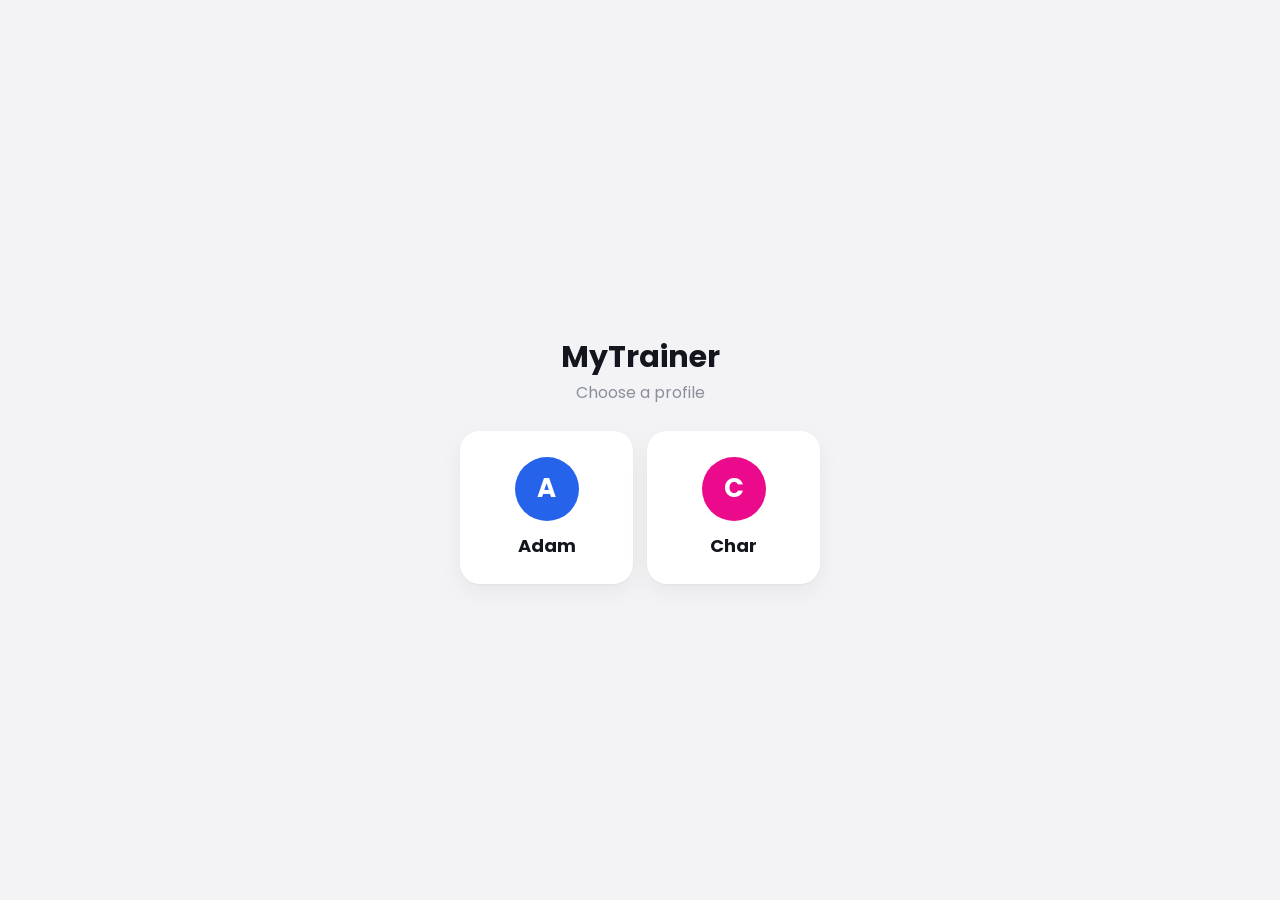
<file: index.html>
<!doctype html>
<html lang="en">
<head>
  <meta charset="utf-8">
  <meta name="viewport" content="width=device-width, initial-scale=1, viewport-fit=cover">
  <meta name="theme-color" content="#ec0a8c">
  <title>MyTrainer</title>
  <link rel="preconnect" href="https://fonts.googleapis.com">
  <link rel="preconnect" href="https://fonts.gstatic.com" crossorigin>
  <link href="https://fonts.googleapis.com/css2?family=Poppins:wght@400;500;600;700&display=swap" rel="stylesheet">
  <link rel="stylesheet" href="app/styles.css?v=23">
</head>
<body>
  <div class="picker">
    <div class="box">
      <h1>MyTrainer</h1>
      <p>Choose a profile</p>
      <div class="who">
        <a href="adam/"><span class="av" style="background:#2563eb">A</span>Adam</a>
        <a href="char/"><span class="av" style="background:#ec0a8c">C</span>Char</a>
      </div>
    </div>
  </div>
</body>
</html>
</file>
<file: app/styles.css>
/* ============================================================
   MyTrainer — shared styles
   Design language modelled on "Bodies By Mel Fitness"
   ============================================================ */

:root {
  /* Theme (default = pink / Char). Overridden per-profile via [data-theme]. */
  --accent:        #ec0a8c;
  --accent-strong: #ff0f9b;
  --accent-soft:   #fcdcef;
  --accent-softer: #fdeef7;
  --accent-ink:    #b60a6d;

  --bg:        #f3f3f6;
  --card:      #ffffff;
  --ink:       #14161d;
  --muted:     #8b8f9a;
  --muted-2:   #b9bcc4;
  --line:      #e9eaef;
  --input-bd:  #e2e3e9;
  --danger:    #e5484d;
  --ok:        #16a34a;
  --overlay:   #14161d;   /* rest-timer / toast background (stays dark in both modes) */

  --radius-card: 22px;
  --radius-md:   14px;
  --radius-sm:   10px;
  --shadow:      0 1px 2px rgba(20,22,29,.04), 0 8px 24px rgba(20,22,29,.05);
  --shadow-lg:   0 12px 40px rgba(20,22,29,.16);

  --maxw: 480px;
  --nav-h: 66px;
  --font: 'Poppins', -apple-system, BlinkMacSystemFont, 'Segoe UI', Roboto, sans-serif;
}

[data-theme="blue"] {
  --accent:        #2563eb;
  --accent-strong: #2f6bff;
  --accent-soft:   #dce7ff;
  --accent-softer: #eef3ff;
  --accent-ink:    #1e49b8;
}
[data-theme="teal"] {
  --accent:        #0e9488;
  --accent-strong: #0fb3a4;
  --accent-soft:   #cdf0eb;
  --accent-softer: #e6faf7;
  --accent-ink:    #0a6b62;
}
[data-theme="violet"] {
  --accent:        #7c3aed;
  --accent-strong: #8b46ff;
  --accent-soft:   #e6dcff;
  --accent-softer: #f3eeff;
  --accent-ink:    #5f27c4;
}

/* Dark mode (per profile). Placed after theme blocks so soft-accent overrides win.
   Keeps the chosen accent hue; recolours surfaces + derives soft tints from the accent. */
[data-mode="dark"] {
  --bg:        #0f1115;
  --card:      #191c23;
  --ink:       #f2f3f6;
  --muted:     #9aa0ac;
  --muted-2:   #5b616e;
  --line:      #262a33;
  --input-bd:  #333844;
  --overlay:   #262b35;
  --shadow:    0 1px 2px rgba(0,0,0,.35), 0 8px 24px rgba(0,0,0,.4);
  --shadow-lg: 0 16px 44px rgba(0,0,0,.55);
  --accent-soft:   color-mix(in srgb, var(--accent) 30%, #191c23);
  --accent-softer: color-mix(in srgb, var(--accent) 16%, #191c23);
  --accent-ink:    color-mix(in srgb, var(--accent) 60%, #ffffff);
}

* { box-sizing: border-box; -webkit-tap-highlight-color: transparent; }
html, body { margin: 0; padding: 0; }
body {
  font-family: var(--font);
  background: var(--bg);
  color: var(--ink);
  font-size: 16px;
  line-height: 1.4;
  -webkit-font-smoothing: antialiased;
  overscroll-behavior-y: none;
}
button { font-family: inherit; cursor: pointer; border: none; background: none; color: inherit; }
input, select, textarea { font-family: inherit; font-size: 16px; color: inherit; }
a { color: var(--accent); text-decoration: none; }

/* App shell -------------------------------------------------- */
#app {
  max-width: var(--maxw);
  margin: 0 auto;
  min-height: 100vh;
  background: var(--bg);
  position: relative;
  padding-bottom: calc(var(--nav-h) + env(safe-area-inset-bottom) + 12px);
}
.view { padding: 0 18px 24px; animation: fade .18s ease; }
@keyframes fade { from { opacity: 0; transform: translateY(4px);} to {opacity:1; transform:none;} }

/* Top app header (Home) ------------------------------------- */
.appbar {
  display: flex; align-items: center; gap: 12px;
  padding: calc(env(safe-area-inset-top) + 14px) 18px 8px;
}
.appbar .logo {
  width: 52px; height: 52px; border-radius: 14px; flex: none;
  background: var(--accent-soft); color: var(--accent-ink);
  display: grid; place-items: center; font-weight: 700; font-size: 13px;
  overflow: hidden; border: 1px solid var(--line);
  text-align: center; line-height: 1.05;
}
.appbar .hi { flex: 1; min-width: 0; }
.appbar .hi small { color: var(--muted); font-size: 14px; display: block; }
.appbar .hi b { font-size: 20px; font-weight: 700; display: flex; align-items: center; gap: 4px; }
.appbar .iconbtn {
  width: 42px; height: 42px; border-radius: 50%; background: var(--card);
  display: grid; place-items: center; box-shadow: var(--shadow); font-size: 18px;
}

/* Simple screen header (with back) --------------------------- */
.topbar {
  position: sticky; top: 0; z-index: 30;
  display: flex; align-items: center; gap: 10px;
  padding: calc(env(safe-area-inset-top) + 12px) 14px 12px;
  background: color-mix(in srgb, var(--bg) 88%, transparent);
  backdrop-filter: blur(10px);
  border-bottom: 1px solid var(--line);
}
.topbar .back { font-size: 24px; color: var(--accent); width: 34px; height: 34px; display:grid; place-items:center; }
.topbar .title { font-weight: 700; font-size: 20px; flex: 1; min-width: 0;
  white-space: nowrap; overflow: hidden; text-overflow: ellipsis; }
.topbar .timer-pill {
  background: var(--accent-soft); color: var(--ink); font-weight: 600;
  font-variant-numeric: tabular-nums; padding: 8px 14px; border-radius: 999px; font-size: 15px;
}
.topbar .timer-pill.paused { opacity: .5; }
.topbar .timer-pill.done { background: var(--accent); color: #fff; }
.exdone-tick { color: var(--accent); font-weight: 800; }
.donebadge { width: 30px; height: 30px; border-radius: 50%; background: var(--accent); color: #fff;
  display: grid; place-items: center; font-weight: 800; flex: none; font-size: 15px; }
.actioncard .txt span.muted { display: block; margin-top: 2px; }

/* Section label --------------------------------------------- */
.section-label { color: var(--muted); font-weight: 600; font-size: 17px; margin: 18px 2px 10px; }
.h1 { font-size: 26px; font-weight: 700; margin: 6px 2px 2px; }
.sub { color: var(--muted); margin: 0 2px 14px; font-size: 14px; }

/* Cards ------------------------------------------------------ */
.card {
  background: var(--card); border-radius: var(--radius-card);
  box-shadow: var(--shadow); padding: 16px; margin-bottom: 14px;
}
.card.tight { padding: 14px; }
.row { display: flex; align-items: center; gap: 12px; }
.between { display: flex; align-items: center; justify-content: space-between; gap: 12px; }
.grow { flex: 1; min-width: 0; }
.muted { color: var(--muted); }
.chev { color: var(--muted-2); font-size: 22px; }

/* Calendar strip -------------------------------------------- */
.strip { display: flex; gap: 10px; overflow-x: auto; padding: 2px 2px 8px; scrollbar-width: none; -webkit-overflow-scrolling: touch; cursor: grab; }
.strip:active { cursor: grabbing; }
.strip::-webkit-scrollbar { display: none; }
.daycell {
  flex: none; width: 60px; background: var(--card); border-radius: 16px;
  box-shadow: var(--shadow); padding: 11px 0 9px; text-align: center; border: 2px solid transparent;
  cursor: pointer;
}
.daycell:active { transform: scale(.97); }
.daycell.selected { border-color: var(--accent); }
.daycell .dot {
  width: 28px; height: 28px; border-radius: 50%; margin: 0 auto 7px;
  display: grid; place-items: center; font-size: 14px; font-weight: 700;
  color: var(--muted-2); background: transparent; border: 2px solid var(--line);
}
.daycell .dot.done { background: var(--accent); border-color: var(--accent); color: #fff; }
.daycell .dot.progress { background: var(--accent-soft); border-color: var(--accent-soft); color: var(--accent-ink); }
.daycell .dot.progress::after { content: "•"; }
.daycell .dot.todo { border-style: dashed; border-color: var(--accent); }
.daycell .dot.rest { border-color: var(--line); background: var(--bg); }
.daycell .dow { font-size: 11.5px; color: var(--muted); font-weight: 600; }
.daycell .dnum { font-size: 15px; font-weight: 600; }
.daycell.today .dnum { color: var(--accent); }
.daycell.today .dow { color: var(--accent); }
.streak { font-weight: 700; letter-spacing: .3px; margin: 10px 2px 2px; font-size: 15px; }

/* Big action card (next workout / submit) ------------------- */
.actioncard { display: flex; align-items: center; gap: 14px; }
.actioncard.today-tint { background: linear-gradient(135deg, var(--accent), var(--accent-strong)); box-shadow: 0 10px 26px color-mix(in srgb, var(--accent) 40%, transparent); }
.actioncard.today-tint .txt small { color: rgba(255,255,255,.82); }
.actioncard.today-tint .txt b { color: #fff; }
.actioncard.today-tint .txt span.muted { color: rgba(255,255,255,.9); }
.actioncard.today-tint .chev { color: rgba(255,255,255,.9); }
.actioncard.today-tint .donebadge { background: #fff; color: var(--accent); }
.actioncard .txt { flex: 1; min-width: 0; }
.actioncard .txt small { color: var(--muted); font-size: 13px; }
.actioncard .txt b { display: block; font-size: 18px; margin-top: 2px;
  white-space: nowrap; overflow: hidden; text-overflow: ellipsis; }

/* Buttons --------------------------------------------------- */
.btn {
  display: inline-flex; align-items: center; justify-content: center; gap: 8px;
  background: var(--accent); color: #fff; font-weight: 600; font-size: 16px;
  padding: 15px 18px; border-radius: var(--radius-md); width: 100%;
}
.btn:active { transform: scale(.99); }
.btn.soft { background: var(--accent-soft); color: var(--accent-ink); }
.btn.ghost { background: var(--card); color: var(--ink); box-shadow: var(--shadow); }
.btn.outline { background: transparent; border: 1.5px solid var(--input-bd); color: var(--ink); }
.btn.danger { background: #fdecec; color: var(--danger); }
.btn.sm { padding: 10px 14px; font-size: 14px; width: auto; }
.btn:disabled { opacity: .45; }
.btn-row { display: flex; gap: 10px; }
.btn-row .btn { width: auto; flex: 1; }

/* Pills ----------------------------------------------------- */
.pills { display: flex; flex-wrap: wrap; gap: 8px; margin: 8px 0; }
.pill {
  background: var(--accent-soft); color: var(--ink); font-weight: 500;
  padding: 7px 13px; border-radius: 999px; font-size: 14px; white-space: nowrap;
}
.pill.plain { background: var(--bg); color: var(--muted); }

/* Exercise card (session + preview) ------------------------- */
.exq { }
.exq .head { display: flex; gap: 12px; align-items: flex-start; }
.exq .thumb {
  width: 74px; height: 74px; border-radius: 14px; flex: none; overflow: hidden;
  background: linear-gradient(135deg, var(--accent-soft), var(--accent-softer));
  display: grid; place-items: center; position: relative; color: var(--accent);
}
.exq .thumb img { width: 100%; height: 100%; object-fit: cover; }
.exq .thumb .play {
  position: absolute; inset: 0; display: grid; place-items: center;
  background: rgba(0,0,0,.12); color: #fff; font-size: 22px;
}
.exq .head .grow { padding-top: 2px; }
.exq .name { font-weight: 700; font-size: 18px; line-height: 1.2; }
.exq .badge {
  width: 34px; height: 34px; border-radius: 9px; flex: none;
  background: var(--accent-strong); color: #fff; font-weight: 700;
  display: grid; place-items: center; font-size: 16px;
}
.exicon { width: 100%; height: 100%; object-fit: cover; display: block; }
.exq .thumb.has-video { cursor: pointer; }
.exq .thumb.has-video:active { transform: scale(.97); }

/* In-app video player -------------------------------------- */
.videofs { position: fixed; inset: 0; z-index: 120; background: rgba(0,0,0,.86);
  display: grid; place-items: center; padding: 16px; animation: fade .18s ease; }
.videofs-inner { width: 100%; max-width: var(--maxw); }
.videofs-bar { text-align: right; margin-bottom: 10px; }
.videofs-close { background: rgba(255,255,255,.16); color: #fff; font-weight: 600;
  padding: 10px 15px; border-radius: 10px; font-size: 15px; }
.videofs-frame { position: relative; width: 100%; aspect-ratio: 16 / 9; background: #000;
  border-radius: 14px; overflow: hidden; box-shadow: var(--shadow-lg); }
.videofs-frame iframe, .videofs-frame video { position: absolute; inset: 0; width: 100%; height: 100%; border: 0; }
.videofs-open { display: block; text-align: center; color: #fff; opacity: .8; margin-top: 14px; font-size: 14px; }
.lead .exicon, .listitem .lead .exicon { border-radius: 12px; }
.iconpreview { width: 64px; height: 64px; border-radius: 16px; flex: none; overflow: hidden;
  background: linear-gradient(135deg, var(--accent-soft), var(--accent-softer));
  display: grid; place-items: center; color: var(--accent); font-size: 26px; border: 1px solid var(--line); }
.iconpreview .exicon { border-radius: 15px; }

/* Drag-to-reorder */
.draghandle { align-self: flex-start; flex: none; touch-action: none; cursor: grab;
  color: var(--muted-2); font-size: 18px; line-height: 1; letter-spacing: -3px;
  padding: 6px 8px 6px 0; user-select: none; -webkit-user-select: none; }
.exq.dragging { opacity: .95; box-shadow: var(--shadow-lg); position: relative; z-index: 30; }
.drop-line { height: 0; border-top: 3px solid var(--accent); border-radius: 2px; margin: 5px 6px; }
.exq .dots { color: var(--muted-2); font-size: 22px; padding: 0 4px; align-self: flex-start; }
.exq .note { color: var(--muted); font-size: 14px; margin: 10px 2px 4px; }
.exq .note.clamp { display: -webkit-box; -webkit-line-clamp: 1; -webkit-box-orient: vertical; overflow: hidden; }
.bwrow { display: flex; align-items: center; justify-content: flex-end; gap: 8px; margin-top: 8px; color: var(--muted); font-size: 14px; }
.check-sq { width: 24px; height: 24px; border-radius: 7px; border: 2px solid var(--input-bd); display: grid; place-items: center; }
.check-sq.on { background: var(--accent); border-color: var(--accent); color: #fff; }

/* Set rows -------------------------------------------------- */
.setrow { display: flex; align-items: center; gap: 10px; margin-top: 12px; }
.setrow .idx { width: 26px; font-weight: 600; color: var(--ink); font-size: 16px; font-variant-numeric: tabular-nums; }
.setrow .field {
  flex: 1; border: 1.5px solid var(--input-bd); border-radius: 12px; height: 52px;
  display: flex; align-items: center; padding: 0 14px; background: var(--card); min-width: 0;
}
.setrow .field:focus-within { border-color: var(--accent); }
.setrow .field input { border: none; outline: none; width: 100%; background: transparent; font-size: 17px; min-width: 0; }
.setrow .field .unit { color: var(--muted-2); font-size: 15px; margin-left: 4px; }
.setrow .field.done { background: var(--accent-softer); border-color: var(--accent-soft); }
.setrow .tick {
  width: 34px; height: 34px; border-radius: 50%; border: 2px solid var(--muted-2);
  display: grid; place-items: center; color: var(--muted-2); flex: none; font-size: 16px;
}
.setrow .tick.on { background: var(--accent); border-color: var(--accent); color: #fff; }
.setrow .del { color: var(--muted-2); font-size: 20px; width: 26px; text-align: center; }
.pb-flag { color: var(--accent); font-weight: 700; font-size: 12px; margin-left: 4px; }

.addset { width: 100%; background: var(--accent-soft); color: var(--accent-ink);
  padding: 14px; border-radius: 14px; font-weight: 600; margin-top: 14px; }

/* Set block (session logger) with last-workout hint ---------- */
.setblk { margin-top: 16px; }
.setblk-top { display: flex; align-items: center; gap: 8px; margin-bottom: 8px; }
.setblk-top .setno { font-weight: 600; font-size: 15px; flex: none; }
.setblk-top .lastwo { flex: 1; min-width: 0; text-align: right; font-size: 11.5px; font-weight: 600;
  letter-spacing: .2px; color: var(--ink); white-space: nowrap; overflow: hidden; text-overflow: ellipsis; }
.setblk-top .lastwo .k { color: var(--accent); }
.setblk-top .lastwo.firsttime { color: var(--muted-2); }
.tickmini { width: 26px; height: 26px; border-radius: 50%; border: 2px solid var(--muted-2);
  color: var(--muted-2); display: grid; place-items: center; font-size: 13px; flex: none; }
.tickmini.on { background: var(--accent); border-color: var(--accent); color: #fff; }
.delmini { color: var(--muted-2); font-size: 15px; width: 22px; flex: none; }
.setblk-row { display: flex; gap: 10px; }
.fieldbox { flex: 1; min-width: 0; background: var(--card); border: 1.5px solid var(--input-bd);
  border-radius: 14px; height: 56px; display: flex; align-items: center; padding: 0 12px; gap: 6px; }
.fieldbox:focus-within { border-color: var(--accent); }
.fieldbox.done { background: var(--accent-softer); border-color: var(--accent-soft); }
.fieldbox .fb-label { color: var(--accent); font-weight: 600; font-size: 13px; letter-spacing: .3px; flex: none; }
.fieldbox input { flex: 1; min-width: 0; border: none; outline: none; background: transparent;
  text-align: right; font-size: 20px; font-weight: 700; color: var(--ink); }
.fieldbox input::placeholder { color: var(--muted-2); font-weight: 600; }
.fieldbox .fb-unit { color: var(--muted-2); font-size: 13px; font-weight: 600; flex: none; }

/* Forms ----------------------------------------------------- */
.field-label { font-weight: 600; font-size: 14px; margin: 14px 2px 6px; display: block; }
.input, .select, textarea.input {
  width: 100%; border: 1.5px solid var(--input-bd); border-radius: 12px;
  padding: 13px 14px; background: var(--card); outline: none;
}
.input:focus, .select:focus, textarea.input:focus { border-color: var(--accent); }
textarea.input { resize: vertical; min-height: 70px; }
.two { display: flex; gap: 10px; }
.two > * { flex: 1; }

/* Segmented control ----------------------------------------- */
.seg { display: flex; background: var(--bg); border-radius: 12px; padding: 4px; gap: 4px; }
.seg button { flex: 1; padding: 9px; border-radius: 9px; font-weight: 600; font-size: 14px; color: var(--muted); }
.seg button.on { background: var(--card); color: var(--ink); box-shadow: var(--shadow); }

/* Plan / schedule ------------------------------------------- */
.planday { display: flex; align-items: center; gap: 12px; padding: 12px 4px; border-bottom: 1px solid var(--line); }
.planday:last-child { border-bottom: none; }
.planday .dname { width: 44px; font-weight: 700; color: var(--muted); font-size: 14px; }
.planday .content { flex: 1; min-width: 0; }
.planday .content .w { font-weight: 600; }
.planday.isrest .content { color: var(--muted-2); }
.planday.istoday { background: var(--accent-softer); border-radius: 12px; }

/* List items ------------------------------------------------ */
.listitem { display: flex; align-items: center; gap: 12px; padding: 14px 4px; border-bottom: 1px solid var(--line); }
.listitem:last-child { border-bottom: none; }
.listitem .lead { width: 42px; height: 42px; border-radius: 12px; background: var(--accent-soft);
  color: var(--accent-ink); display: grid; place-items: center; font-weight: 700; flex: none; }
.listitem .lt { flex: 1; min-width: 0; }
.listitem .lt b { display: block; font-size: 16px; white-space: nowrap; overflow: hidden; text-overflow: ellipsis; }
.listitem .lt small { color: var(--muted); font-size: 13px; }

/* Stat tiles ------------------------------------------------ */
.tiles { display: grid; grid-template-columns: 1fr 1fr; gap: 12px; }
.tile { background: var(--card); border-radius: 18px; box-shadow: var(--shadow); padding: 16px; }
.tile .k { color: var(--muted); font-size: 13px; font-weight: 600; text-transform: uppercase; letter-spacing: .4px; }
.tile .v { font-size: 26px; font-weight: 700; margin-top: 4px; }
.tile .v small { font-size: 14px; color: var(--muted); font-weight: 600; }
.tile .cap { color: var(--muted); font-size: 13px; }

/* Charts (inline SVG) --------------------------------------- */
.chart { width: 100%; display: block; }
.chart .line { fill: none; stroke: var(--accent); stroke-width: 2.5; stroke-linecap: round; stroke-linejoin: round; }
.chart .area { fill: var(--accent-soft); opacity: .6; }
.chart .dot { fill: var(--accent); }
.chart .lbl { fill: var(--muted); font-size: 11px; }
.chart .grid { stroke: var(--line); stroke-width: 1; }

/* Bottom nav ------------------------------------------------ */
.tabbar {
  position: fixed; left: 0; right: 0; bottom: 0; z-index: 40;
  height: calc(var(--nav-h) + env(safe-area-inset-bottom));
  padding-bottom: env(safe-area-inset-bottom);
  background: color-mix(in srgb, var(--card) 92%, transparent);
  backdrop-filter: blur(14px);
  border-top: 1px solid var(--line);
  display: flex; max-width: var(--maxw); margin: 0 auto;
}
.tabbar button { flex: 1; display: flex; flex-direction: column; align-items: center; justify-content: center;
  gap: 3px; color: var(--muted); font-size: 11px; font-weight: 600; padding-top: 8px; }
.tabbar button.on { color: var(--accent); }
.tabbar .ico { font-size: 21px; line-height: 1; }

/* Tappable rest pill in the exercise header ------------------ */
.pill.pill-rest { background: var(--accent-soft); color: var(--accent-ink); font-weight: 600;
  border: 1px solid transparent; cursor: pointer; }
.pill.pill-rest:active { transform: scale(.97); }

/* Fullscreen rest timer ------------------------------------- */
.restfs {
  position: fixed; inset: 0; z-index: 100; display: grid; place-items: center; padding: 24px;
  background: color-mix(in srgb, var(--overlay) 94%, transparent); backdrop-filter: blur(8px);
  animation: fade .18s ease;
}
.restfs-card { text-align: center; color: #fff; width: 100%; max-width: 360px; }
.restfs-label { font-size: 14px; letter-spacing: 4px; font-weight: 700; opacity: .75; }
.restfs-sub { font-size: 16px; opacity: .85; margin-top: 6px; min-height: 20px; }
.restfs-ring { position: relative; width: min(72vw, 260px); margin: 24px auto; aspect-ratio: 1 / 1; }
.restfs-ring svg { width: 100%; height: 100%; display: block; }
.restfs-ring .ring-bg { fill: none; stroke: rgba(255,255,255,.16); stroke-width: 10; }
.restfs-ring .ring-fg { fill: none; stroke: var(--accent-strong); stroke-width: 10; stroke-linecap: round;
  transition: stroke-dashoffset .25s linear; }
.restfs-time { position: absolute; inset: 0; display: grid; place-items: center;
  font-size: 54px; font-weight: 700; font-variant-numeric: tabular-nums; }
.restfs-controls { display: flex; gap: 12px; justify-content: center; margin-top: 4px; }
.restfs-controls button { background: rgba(255,255,255,.14); color: #fff; font-weight: 600;
  padding: 14px 20px; border-radius: 14px; font-size: 16px; min-width: 96px; }
.restfs-controls button:active { transform: scale(.97); }
.restfs-skip { margin-top: 18px; background: var(--accent); color: #fff; font-weight: 700;
  padding: 15px 22px; border-radius: 14px; width: 100%; font-size: 16px; }
.restfs-skip:active { transform: scale(.99); }

/* Sticky bottom action (session finish, form save) ---------- */
.sticky-action {
  position: fixed; left: 0; right: 0; bottom: 0; z-index: 45;
  max-width: var(--maxw); margin: 0 auto;
  padding: 12px 18px calc(env(safe-area-inset-bottom) + 12px);
  background: color-mix(in srgb, var(--bg) 90%, transparent); backdrop-filter: blur(10px);
  border-top: 1px solid var(--line);
}
.has-sticky { padding-bottom: 92px; }

/* Modal / sheet --------------------------------------------- */
.sheet-backdrop { position: fixed; inset: 0; background: rgba(10,12,18,.4); z-index: 60;
  display: flex; align-items: flex-end; justify-content: center; animation: fade .15s ease; }
.sheet {
  background: var(--card); width: 100%; max-width: var(--maxw);
  border-radius: 22px 22px 0 0; padding: 8px 18px calc(env(safe-area-inset-bottom) + 18px);
  max-height: 86vh; overflow-y: auto; animation: slideup .22s ease;
}
@keyframes slideup { from { transform: translateY(100%);} to { transform: none; } }
.sheet .grip { width: 40px; height: 4px; border-radius: 2px; background: var(--line); margin: 6px auto 12px; }
.sheet h3 { margin: 4px 2px 12px; font-size: 20px; }

/* Empty state ----------------------------------------------- */
.empty { text-align: center; color: var(--muted); padding: 40px 20px; }
.empty .big { font-size: 40px; margin-bottom: 10px; }

/* Toast ----------------------------------------------------- */
.toast {
  position: fixed; bottom: calc(var(--nav-h) + 24px); left: 50%; transform: translateX(-50%);
  background: var(--overlay); color: #fff; padding: 12px 18px; border-radius: 12px; z-index: 80;
  font-size: 14px; box-shadow: var(--shadow-lg); animation: fade .2s ease; max-width: 90%;
}

/* Profile picker (root) ------------------------------------- */
.picker { min-height: 100vh; display: grid; place-items: center; padding: 24px; }
.picker .box { width: 100%; max-width: 360px; text-align: center; }
.picker h1 { font-size: 30px; margin-bottom: 4px; }
.picker p { color: var(--muted); margin-top: 0; }
.picker .who { display: flex; gap: 14px; margin-top: 26px; }
.picker .who a { flex: 1; background: var(--card); border-radius: 20px; box-shadow: var(--shadow);
  padding: 26px 10px; font-weight: 700; font-size: 18px; color: var(--ink); }
.picker .who a .av { width: 64px; height: 64px; border-radius: 50%; margin: 0 auto 12px;
  display: grid; place-items: center; font-size: 26px; color: #fff; }

.divider { height: 1px; background: var(--line); margin: 6px 0; }
.smallcap { font-size: 12px; text-transform: uppercase; letter-spacing: .5px; color: var(--muted); font-weight: 700; }
</file>
